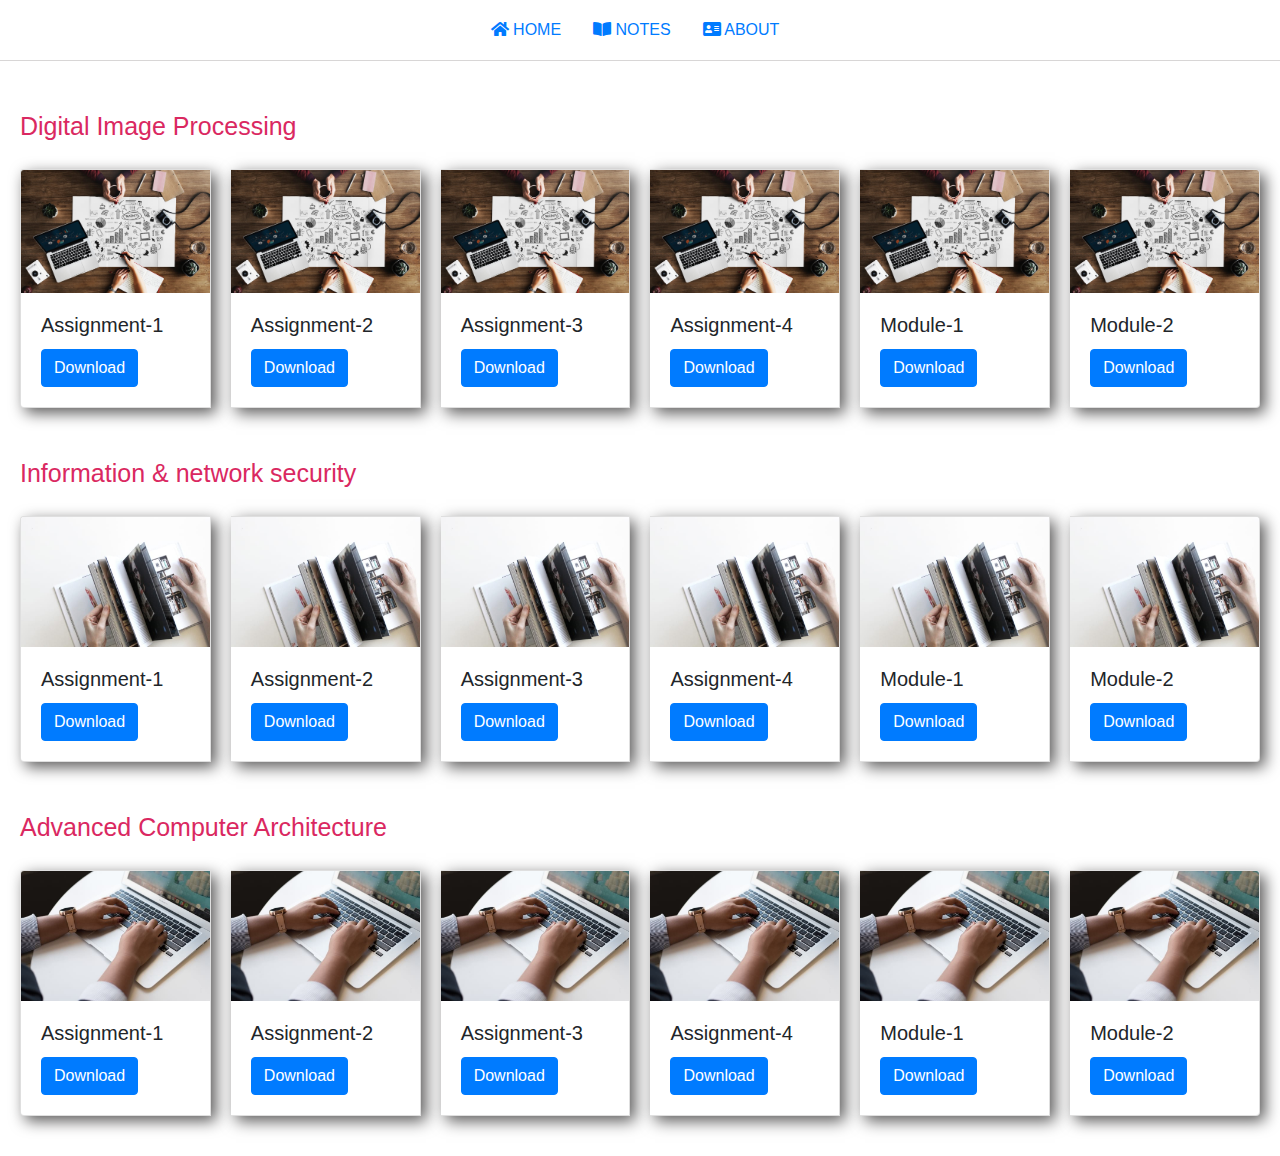
<file: notes.html>
<!DOCTYPE html>
<html lang="en">
<head>
    <meta charset="UTF-8">
    <meta name="viewport" content="width=device-width, initial-scale=1.0">
    <title>Notes</title>
    <link rel="stylesheet" href="css/style2.css">
    <link rel="stylesheet" href="bootstrap-4.5.2-dist/css/bootstrap.min.css">
    <link rel="stylesheet" href="bootstrap-4.5.2-dist/css/bootstrap.css">
    <link rel="stylesheet" href="fontawesome-free-5.15.1-web/css/fontawesome.min.css">
    <link rel="stylesheet" href="fontawesome-free-5.15.1-web/css/all.css">
    <link rel="stylesheet" href="fontawesome-free-5.15.1-web/css/fontawesome.css">
    <script src="js/unpkg/sweetalert.min.js"></script>
</head>
<body>
    <ul class="nav justify-content-center">
        <li class="nav-item"><a href="index.html" class="nav-link active"><i class="fas fa-home"></i> HOME</a></li>
        <li class="nav-item"><a href="notes.html" class="nav-link"><i class="fas fa-book-open"></i> NOTES</a></li>
        <li class="nav-item"><a href="about.html" class="nav-link"><i class="fas fa-address-card"></i> ABOUT</a></li>
    </ul>
    <div class="dip" id="dip1">
        <h1>Digital Image Processing</h1>
        <div class="card-group">
            <div class="card"style= "width:18 rem">
                <img src="images/home.jpeg" alt="" class="card-img-top">
                <div class="card-body">
                    <h5 class="card-title">Assignment-1</h5>
                    <a href="" class="btn btn-primary" onclick="fun()"> Download </a>
                </div>
            </div>
            <div class="card"style= "width:18 rem">
                <img src="images/home.jpeg" alt="" class="card-img-top">
                <div class="card-body">
                    <h5 class="card-title">Assignment-2</h5>
                    <a href="resume jabir b.pdf" download="images"  class="btn btn-primary" onclick="fun()" >  Download </a>
                </div>

            </div>
            <div class="card"style= "width:18 rem">
                <img src="images/home.jpeg" alt="" class="card-img-top">
                <div class="card-body">
                    <h5 class="card-title">Assignment-3</h5>
                    <a href="" class="btn btn-primary" onclick="fun()">  Download </a>
                </div>

            </div>
            <div class="card"style= "width:18 rem">
                <img src="images/home.jpeg" alt="" class="card-img-top">
                <div class="card-body">
                    <h5 class="card-title">Assignment-4</h5>
                    <a href="" class="btn btn-primary">  Download </a>
                </div>

            </div>
            <div class="card"style= "width:18 rem">
                <img src="images/home.jpeg" alt="" class="card-img-top">
                <div class="card-body">
                    <h5 class="card-title">Module-1</h5>
                    <a href="" class="btn btn-primary">  Download </a>
                </div>

            </div>
            <div class="card"style= "width:18 rem">
                <img src="images/home.jpeg" alt="" class="card-img-top">
                <div class="card-body">
                    <h5 class="card-title">Module-2</h5>
                    <a href="" class="btn btn-primary">  Download </a>
                </div>

            </div>
        </div>
    </div>
    <div class="dip" id="ins">
        <h1>Information & network security</h1>
        <div class="card-group">
            <div class="card"style= "width:18 rem">
                <img src="images/g5.jpg" alt="" class="card-img-top">
                <div class="card-body">
                    <h5 class="card-title">Assignment-1</h5>
                    <a href="" class="btn btn-primary"> Download </a>
                </div>

            </div>
            <div class="card"style= "width:18 rem">
                <img src="images/g5.jpg" alt="" class="card-img-top">
                <div class="card-body">
                    <h5 class="card-title">Assignment-2</h5>
                    <a href="" class="btn btn-primary"> Download </a>
                </div>

            </div>
            <div class="card"style= "width:18 rem">
                <img src="images/g5.jpg" alt="" class="card-img-top">
                <div class="card-body">
                    <h5 class="card-title">Assignment-3</h5>
                    <a href="" class="btn btn-primary"> Download </a>
                </div>

            </div>
            <div class="card"style= "width:18 rem">
                <img src="images/g5.jpg" alt="" class="card-img-top">
                <div class="card-body">
                    <h5 class="card-title">Assignment-4</h5>
                    <a href="" class="btn btn-primary"> Download </a>
                </div>

            </div>
            <div class="card"style= "width:18 rem">
                <img src="images/g5.jpg" alt="" class="card-img-top">
                <div class="card-body">
                    <h5 class="card-title">Module-1</h5>
                    <a href="" class="btn btn-primary"> Download </a>
                </div>

            </div>
            <div class="card"style= "width:18 rem">
                <img src="images/g5.jpg" alt="" class="card-img-top">
                <div class="card-body">
                    <h5 class="card-title">Module-2</h5>
                    <a href="" class="btn btn-primary"> Download </a>
                </div>

            </div>
        </div>
    </div>
<!--<div class="dip" id="ml">
        <h1>Machine Learning</h1>
        <div class="card-group">
            <div class="card"style= "width:18 rem">
                <img src="images/g3.jpg" alt="" class="card-img-top">
                <div class="card-body">
                    <h5 class="card-title">Digital Image Processing</h5>
                    <a href="" class="btn btn-primary"> click here </a>
                </div>

            </div>
            <div class="card"style= "width:18 rem">
                <img src="images/g3.jpg" alt="" class="card-img-top">
                <div class="card-body">
                    <h5 class="card-title">Digital Image Processing</h5>
                    <a href="" class="btn btn-primary"> click here </a>
                </div>

            </div>
            <div class="card"style= "width:18 rem">
                <img src="images/g3.jpg" alt="" class="card-img-top">
                <div class="card-body">
                    <h5 class="card-title">Digital Image Processing</h5>
                    <a href="" class="btn btn-primary"> click here </a>
                </div>

            </div>
            <div class="card"style= "width:18 rem">
                <img src="images/g3.jpg" alt="" class="card-img-top">
                <div class="card-body">
                    <h5 class="card-title">Digital Image Processing</h5>
                    <a href="" class="btn btn-primary"> click here </a>
                </div>

            </div>
            <div class="card"style= "width:18 rem">
                <img src="images/g3.jpg" alt="" class="card-img-top">
                <div class="card-body">
                    <h5 class="card-title">Digital Image Processing</h5>
                    <a href="" class="btn btn-primary"> click here </a>
                </div>

            </div>
            <div class="card"style= "width:18 rem">
                <img src="images/g3.jpg" alt="" class="card-img-top">
                <div class="card-body">
                    <h5 class="card-title">Digital Image Processing</h5>
                    <a href="" class="btn btn-primary"> click here </a>
                </div>

            </div>
        </div>
    </div>-->
    <div class="dip" id="aca">
        <h1>Advanced Computer Architecture</h1>
        <div class="card-group">
            <div class="card"style= "width:18 rem">
                <img src="images/g2.jpg" alt="" class="card-img-top">
                <div class="card-body">
                    <h5 class="card-title">Assignment-1</h5>
                    <a href="" class="btn btn-primary"> Download </a>
                </div>

            </div>
            <div class="card"style= "width:18 rem">
                <img src="images/g2.jpg" alt="" class="card-img-top">
                <div class="card-body">
                    <h5 class="card-title">Assignment-2</h5>
                    <a href="" class="btn btn-primary"> Download </a>
                </div>

            </div>
            <div class="card"style= "width:18 rem">
                <img src="images/g2.jpg" alt="" class="card-img-top">
                <div class="card-body">
                    <h5 class="card-title">Assignment-3</h5>
                    <a href="" class="btn btn-primary"> Download </a>
                </div>

            </div>
            <div class="card"style= "width:18 rem">
                <img src="images/g2.jpg" alt="" class="card-img-top">
                <div class="card-body">
                    <h5 class="card-title">Assignment-4</h5>
                    <a href="" class="btn btn-primary"> Download </a>
                </div>

            </div>
            <div class="card"style= "width:18 rem">
                <img src="images/g2.jpg" alt="" class="card-img-top">
                <div class="card-body">
                    <h5 class="card-title">Module-1</h5>
                    <a href="" class="btn btn-primary"> Download </a>
                </div>

            </div>
            <div class="card"style= "width:18 rem">
                <img src="images/g2.jpg" alt="" class="card-img-top">
                <div class="card-body">
                    <h5 class="card-title">Module-2</h5>
                    <a href="" class="btn btn-primary"> Download </a>
                </div>

            </div>
        </div>
    </div>
    <!--<div class="dip" id="wt">
        <h1>Web Technology</h1>
        <div class="card-group">
            <div class="card"style= "width:18 rem">
                <img src="images/g4.jpg" alt="" class="card-img-top">
                <div class="card-body">
                    <h5 class="card-title">Assignment-1</h5>
                    <a href="" class="btn btn-primary"> Download </a>
                </div>

            </div>
            <div class="card"style= "width:18 rem">
                <img src="images/g4.jpg" alt="" class="card-img-top">
                <div class="card-body">
                    <h5 class="card-title">Assignment-2</h5>
                    <a href="" class="btn btn-primary"> Download </a>
                </div>

            </div>
            <div class="card"style= "width:18 rem">
                <img src="images/g4.jpg" alt="" class="card-img-top">
                <div class="card-body">
                    <h5 class="card-title">Assignment-3</h5>
                    <a href="" class="btn btn-primary"> Download </a>
                </div>

            </div>
            <div class="card"style= "width:18 rem">
                <img src="images/g4.jpg" alt="" class="card-img-top">
                <div class="card-body">
                    <h5 class="card-title">Assignment-4</h5>
                    <a href="" class="btn btn-primary"> Download </a>
                </div>

            </div>
            <div class="card"style= "width:18 rem">
                <img src="images/g4.jpg" alt="" class="card-img-top">
                <div class="card-body">
                    <h5 class="card-title">Module-1</h5>
                    <a href="" class="btn btn-primary"> Download </a>
                </div>

            </div>
            <div class="card"style= "width:18 rem">
                <img src="images/g4.jpg" alt="" class="card-img-top">
                <div class="card-body">
                    <h5 class="card-title">Module-2</h5>
                    <a href="" class="btn btn-primary"> Download </a>
                </div>

            </div>
        </div>
    </div>
    <div class="dip">
        <h1>Machine Learning LAB</h1>
        <div class="card-group">
            <div class="card"style= "width:18 rem">
                <img src="images/undraw bg.png" alt="" class="card-img-top">
                <div class="card-body">
                    <h5 class="card-title">Digital Image Processing</h5>
                    <a href="" class="btn btn-primary"> click here </a>
                </div>

            </div>
            <div class="card"style= "width:18 rem">
                <img src="images/undraw bg.png" alt="" class="card-img-top">
                <div class="card-body">
                    <h5 class="card-title">Digital Image Processing</h5>
                    <a href="" class="btn btn-primary"> click here </a>
                </div>

            </div>
            <div class="card"style= "width:18 rem">
                <img src="images/undraw bg.png" alt="" class="card-img-top">
                <div class="card-body">
                    <h5 class="card-title">Digital Image Processing</h5>
                    <a href="" class="btn btn-primary"> click here </a>
                </div>

            </div>
            <div class="card"style= "width:18 rem">
                <img src="images/undraw bg.png" alt="" class="card-img-top">
                <div class="card-body">
                    <h5 class="card-title">Digital Image Processing</h5>
                    <a href="" class="btn btn-primary"> click here </a>
                </div>

            </div>
            <div class="card"style= "width:18 rem">
                <img src="images/undraw bg.png" alt="" class="card-img-top">
                <div class="card-body">
                    <h5 class="card-title">Digital Image Processing</h5>
                    <a href="" class="btn btn-primary"> click here </a>
                </div>

            </div>
            <div class="card"style= "width:18 rem">
                <img src="images/undraw bg.png" alt="" class="card-img-top">
                <div class="card-body">
                    <h5 class="card-title">Digital Image Processing</h5>
                    <a href="" class="btn btn-primary"> click here </a>
                </div>

            </div>
        </div>
    </div>
    <div class="dip">
        <h1>Web Technology LAB</h1>
        <div class="card-group">
            <div class="card"style= "width:18 rem">
                <img src="images/undraw bg.png" alt="" class="card-img-top">
                <div class="card-body">
                    <h5 class="card-title">Digital Image Processing</h5>
                    <a href="" class="btn btn-primary"> click here </a>
                </div>

            </div>
            <div class="card"style= "width:18 rem">
                <img src="images/undraw bg.png" alt="" class="card-img-top">
                <div class="card-body">
                    <h5 class="card-title">Digital Image Processing</h5>
                    <a href="" class="btn btn-primary"> click here </a>
                </div>

            </div>
            <div class="card"style= "width:18 rem">
                <img src="images/undraw bg.png" alt="" class="card-img-top">
                <div class="card-body">
                    <h5 class="card-title">Digital Image Processing</h5>
                    <a href="" class="btn btn-primary"> click here </a>
                </div>

            </div>
            <div class="card"style= "width:18 rem">
                <img src="images/undraw bg.png" alt="" class="card-img-top">
                <div class="card-body">
                    <h5 class="card-title">Digital Image Processing</h5>
                    <a href="" class="btn btn-primary"> click here </a>
                </div>

            </div>
            <div class="card"style= "width:18 rem">
                <img src="images/undraw bg.png" alt="" class="card-img-top">
                <div class="card-body">
                    <h5 class="card-title">Digital Image Processing</h5>
                    <a href="" class="btn btn-primary"> click here </a>
                </div>

            </div>
            <div class="card"style= "width:18 rem">
                <img src="images/undraw bg.png" alt="" class="card-img-top">
                <div class="card-body">
                    <h5 class="card-title">Digital Image Processing</h5>
                    <a href="" class="btn btn-primary"> click here </a>
                </div>

            </div>
        </div>
    </div>-->
    
    <script src="js/notes.js"> </script>
</body>
</html>
</file>
<file: css/style2.css>
ul {
    border-bottom: 1px solid rgba(128, 124, 124, 0.308);
    padding: 10px;
    overflow: hidden;
}
.card {
    margin: 20px;
    box-shadow: 5px 5px 15px rgb(90, 89, 89);
}
.first-img {
    width: 80%;
    height: 60%;
}
.grid1 {
    display: grid;
    grid-gap: 20px;
    grid-template-columns: repeat(auto-fit, minmax(250px, 1fr));
    padding-top: 130px;
    align-items: center;
    justify-content: center;
}
.heading{
    text-align: center;
}
.heading h1{
    font-size: 44px;
    line-height: 54px;
    letter-spacing: 0px;
    margin-bottom: 16px;

}
.heading p {
    margin-top: 0;
    margin-bottom: 40px;
    line-height: 28px;
    
}
footer {
    padding-top: 20px;
    align-items: center;
    text-align: center;
}
.fab {
    padding: 10px;
    font-size: 30px;
    width: 50px;
    text-align: center;
    text-decoration: none;
    
}
.fab:hover {
    opacity: 0.7;
}
.dip {
    padding-bottom: 40px;
}
.dip h1{
    padding-top: 10px;
    padding-left: 20px;
    font-size: 25px;
    color: #da2861;
}
.abt {
    padding: 10%;
    text-align: center;
}
.mail{
    float: left;
    font-size: 15px;
}
.abt1 {
    background-image: url("../images/g7.jpg");
    backdrop-filter: blur(2px);
}
.abt2 {
    background-color : black;
}
.jb {
    color: red;
    font-size: 30px;
    text-shadow: 0 0 10px #fff,0 0 20px #fff,0 0 30px #e60073,0 0 40px #e60073,0 0 50px #e60073,0 0 60px #e60073,0 0 70px #e60073;
}
#dip1 {
    Padding-top: 40px;
    }
</file>
